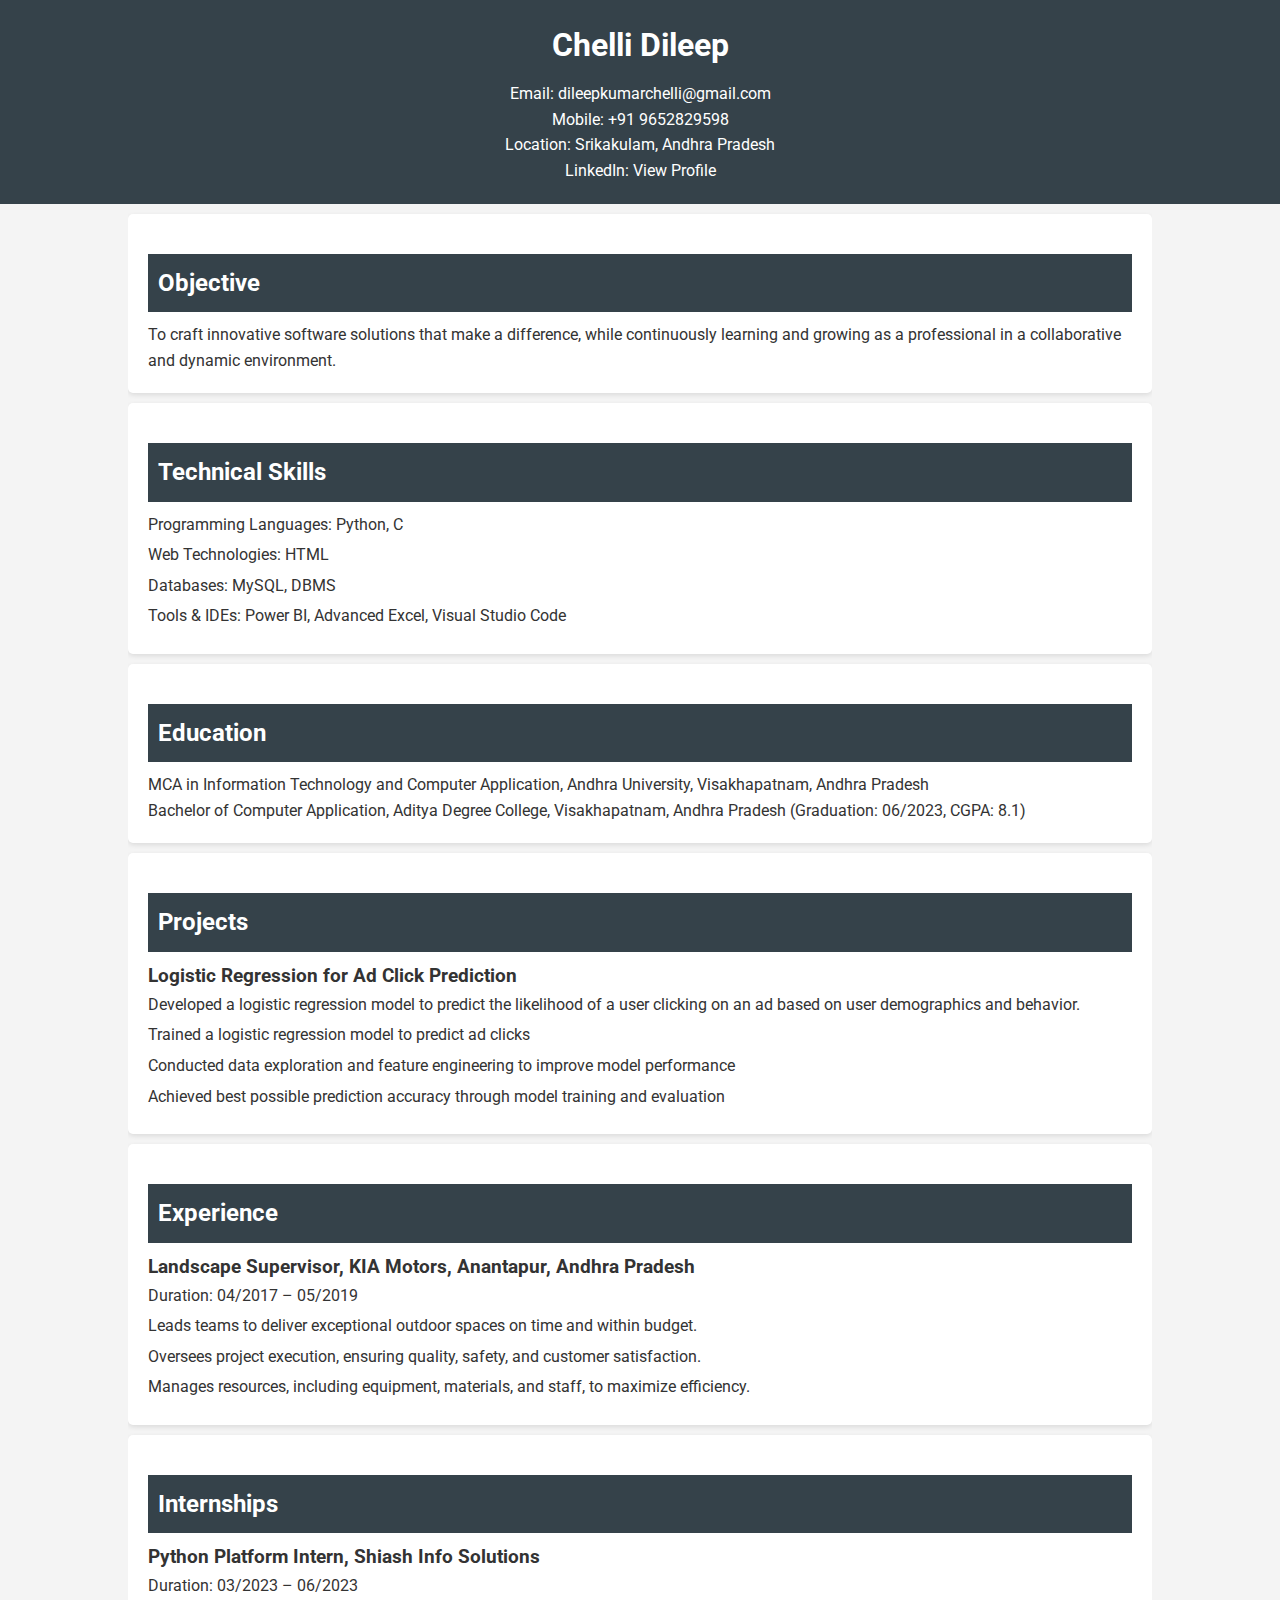
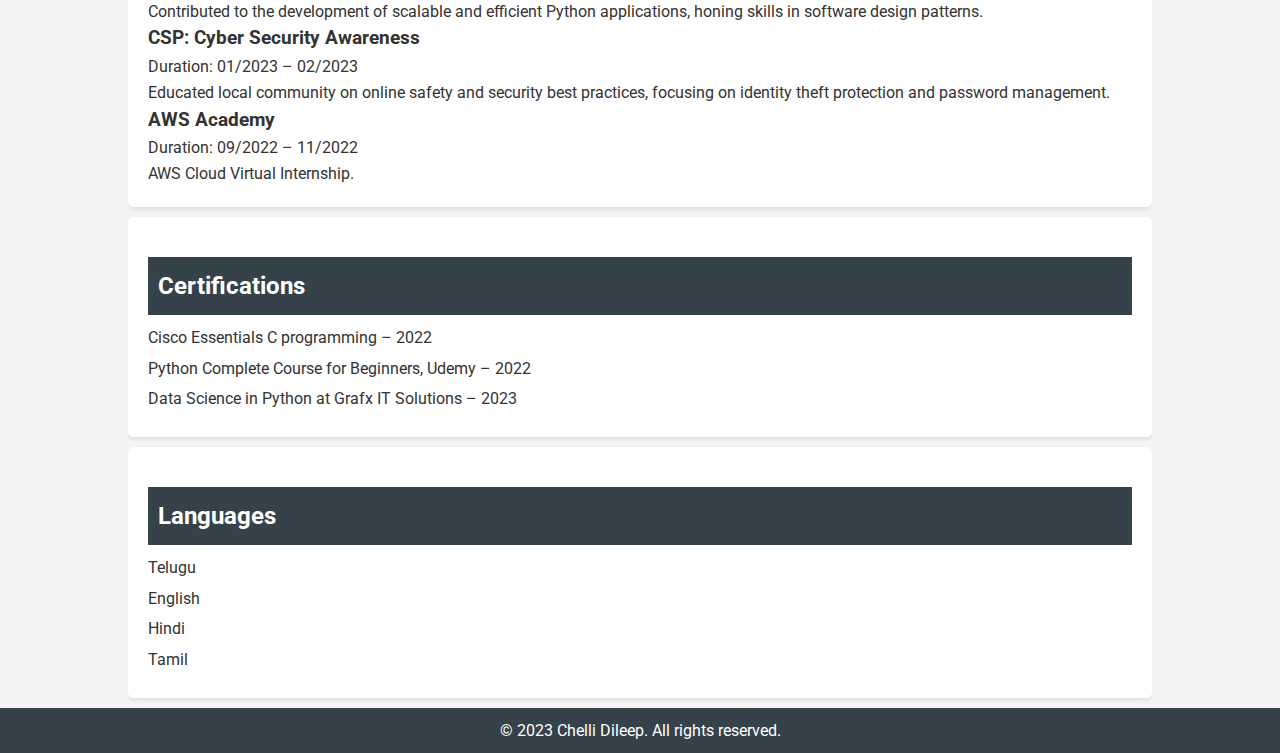
<file: index.html>
<!DOCTYPE html>
<html lang="en">
<head>
    <meta charset="UTF-8">
    <meta name="viewport" content="width=device-width, initial-scale=1.0">
    <title>Dileep's Portfolio</title>
    <link rel="stylesheet" href="styles.css">
    <link href="https://fonts.googleapis.com/css2?family=Roboto:wght@400;700&display=swap" rel="stylesheet">
</head>
<body>
    <header>
        <div class="container">
            <h1>Chelli Dileep</h1>
            <p>Email: <a href="mailto:dileepkumarchelli@gmail.com">dileepkumarchelli@gmail.com</a></p>
            <p>Mobile: <a href="tel:+919652829598">+91 9652829598</a></p>
            <p>Location: Srikakulam, Andhra Pradesh</p>
            <p>LinkedIn: <a href="https://www.linkedin.com/in/chelli-dileep-06a279256" target="_blank">View Profile</a></p>
        </div>
    </header>

    <main class="container">
        <section class="objective">
            <h2>Objective</h2>
            <p>To craft innovative software solutions that make a difference, while continuously learning and growing as a professional in a collaborative and dynamic environment.</p>
        </section>

        <section class="skills">
            <h2>Technical Skills</h2>
            <ul>
                <li>Programming Languages: Python, C</li>
                <li>Web Technologies: HTML</li>
                <li>Databases: MySQL, DBMS</li>
                <li>Tools & IDEs: Power BI, Advanced Excel, Visual Studio Code</li>
            </ul>
        </section>

        <section class="education">
            <h2>Education</h2>
            <p>MCA in Information Technology and Computer Application, Andhra University, Visakhapatnam, Andhra Pradesh</p>
            <p>Bachelor of Computer Application, Aditya Degree College, Visakhapatnam, Andhra Pradesh (Graduation: 06/2023, CGPA: 8.1)</p>
        </section>

        <section class="projects">
            <h2>Projects</h2>
            <h3>Logistic Regression for Ad Click Prediction</h3>
            <p>Developed a logistic regression model to predict the likelihood of a user clicking on an ad based on user demographics and behavior.</p>
            <ul>
                <li>Trained a logistic regression model to predict ad clicks</li>
                <li>Conducted data exploration and feature engineering to improve model performance</li>
                <li>Achieved best possible prediction accuracy through model training and evaluation</li>
            </ul>
        </section>

        <section class="experience">
            <h2>Experience</h2>
            <h3>Landscape Supervisor, KIA Motors, Anantapur, Andhra Pradesh</h3>
            <p>Duration: 04/2017 – 05/2019</p>
            <ul>
                <li>Leads teams to deliver exceptional outdoor spaces on time and within budget.</li>
                <li>Oversees project execution, ensuring quality, safety, and customer satisfaction.</li>
                <li>Manages resources, including equipment, materials, and staff, to maximize efficiency.</li>
            </ul>
        </section>

        <section class="internships">
            <h2>Internships</h2>
            <h3>Python Platform Intern, Shiash Info Solutions</h3>
            <p>Duration: 03/2023 – 06/2023</p>
            <p>Contributed to the development of scalable and efficient Python applications, honing skills in software design patterns.</p>

            <h3>CSP: Cyber Security Awareness</h3>
            <p>Duration: 01/2023 – 02/2023</p>
            <p>Educated local community on online safety and security best practices, focusing on identity theft protection and password management.</p>

            <h3>AWS Academy</h3>
            <p>Duration: 09/2022 – 11/2022</p>
            <p>AWS Cloud Virtual Internship.</p>
        </section>

        <section class="certifications">
            <h2>Certifications</h2>
            <ul>
                <li>Cisco Essentials C programming – 2022</li>
                <li>Python Complete Course for Beginners, Udemy – 2022</li>
                <li>Data Science in Python at Grafx IT Solutions – 2023</li>
            </ul>
        </section>

        <section class="languages">
            <h2>Languages</h2>
            <ul>
                <li>Telugu</li>
                <li>English</li>
                <li>Hindi</li>
                <li>Tamil</li>
            </ul>
        </section>
    </main>

    <footer>
        <p>&copy; 2023 Chelli Dileep. All rights reserved.</p>
    </footer>
</body>
</html>
</file>
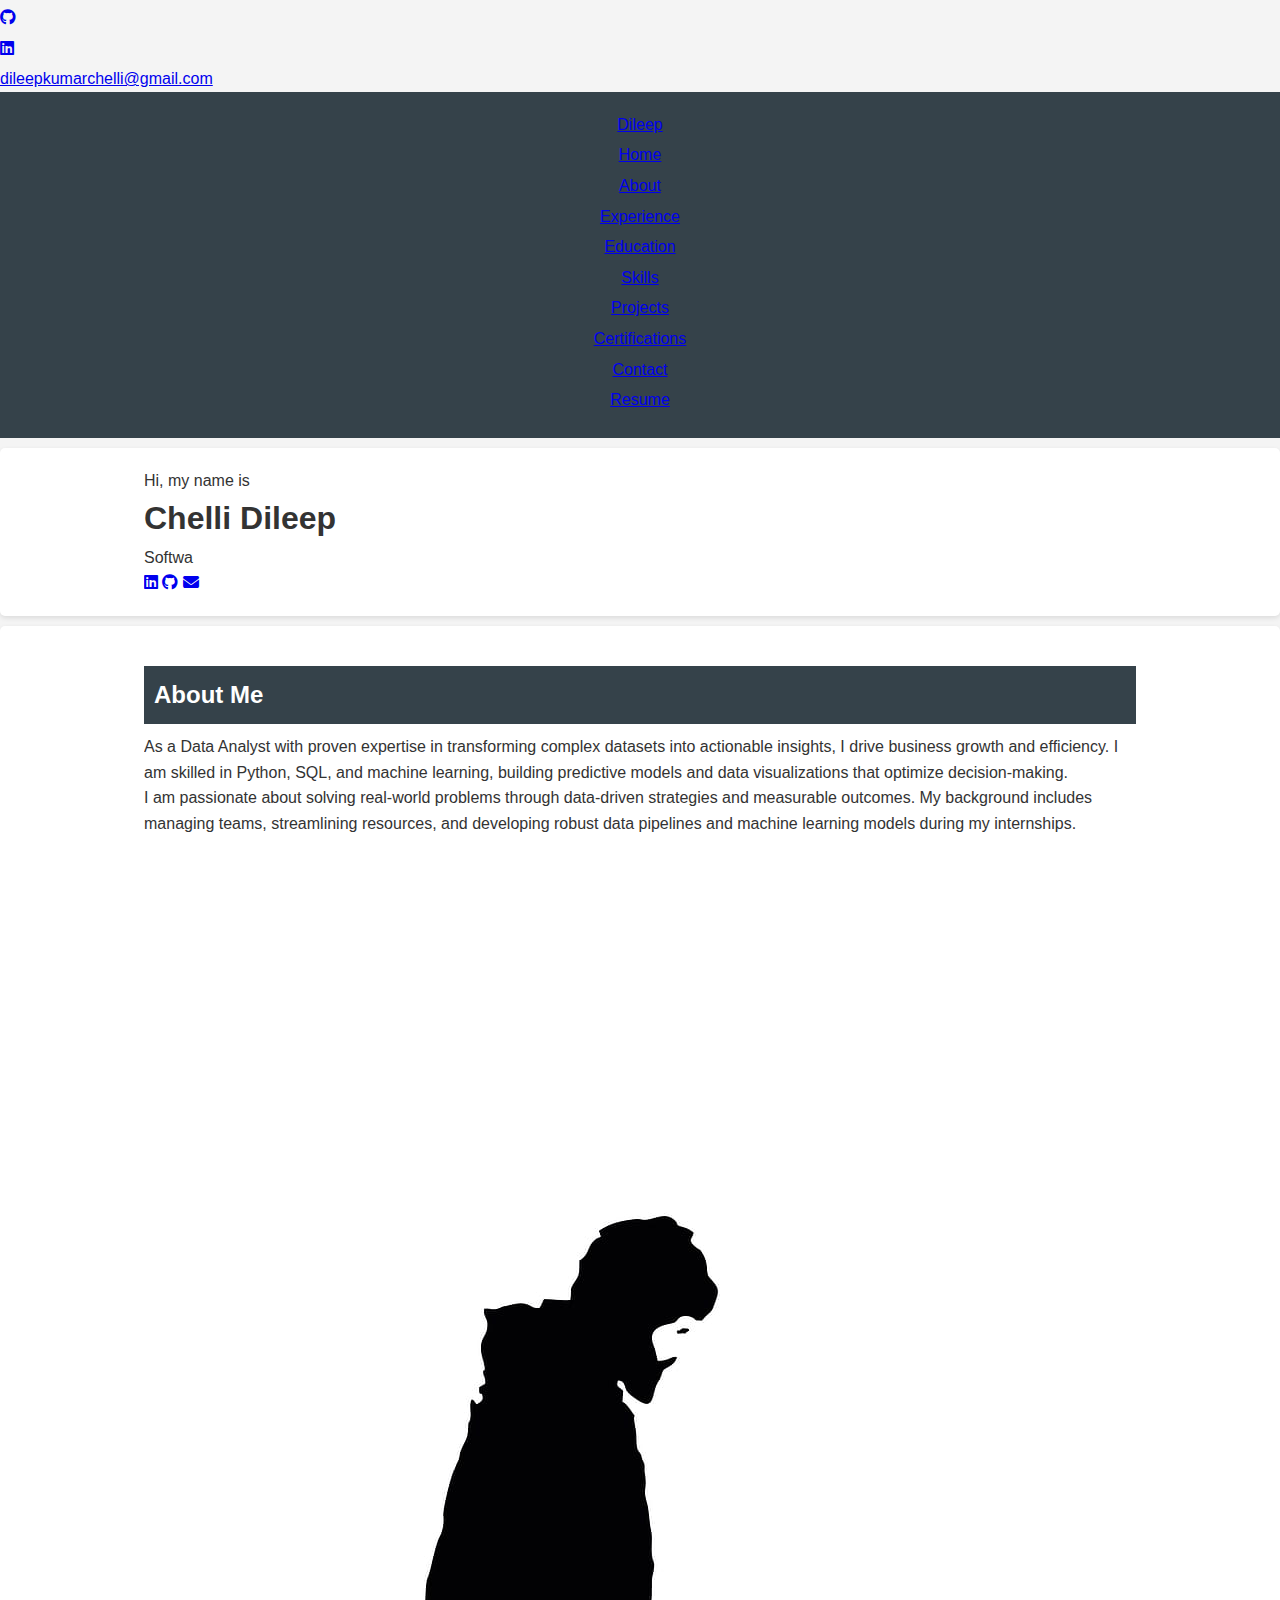
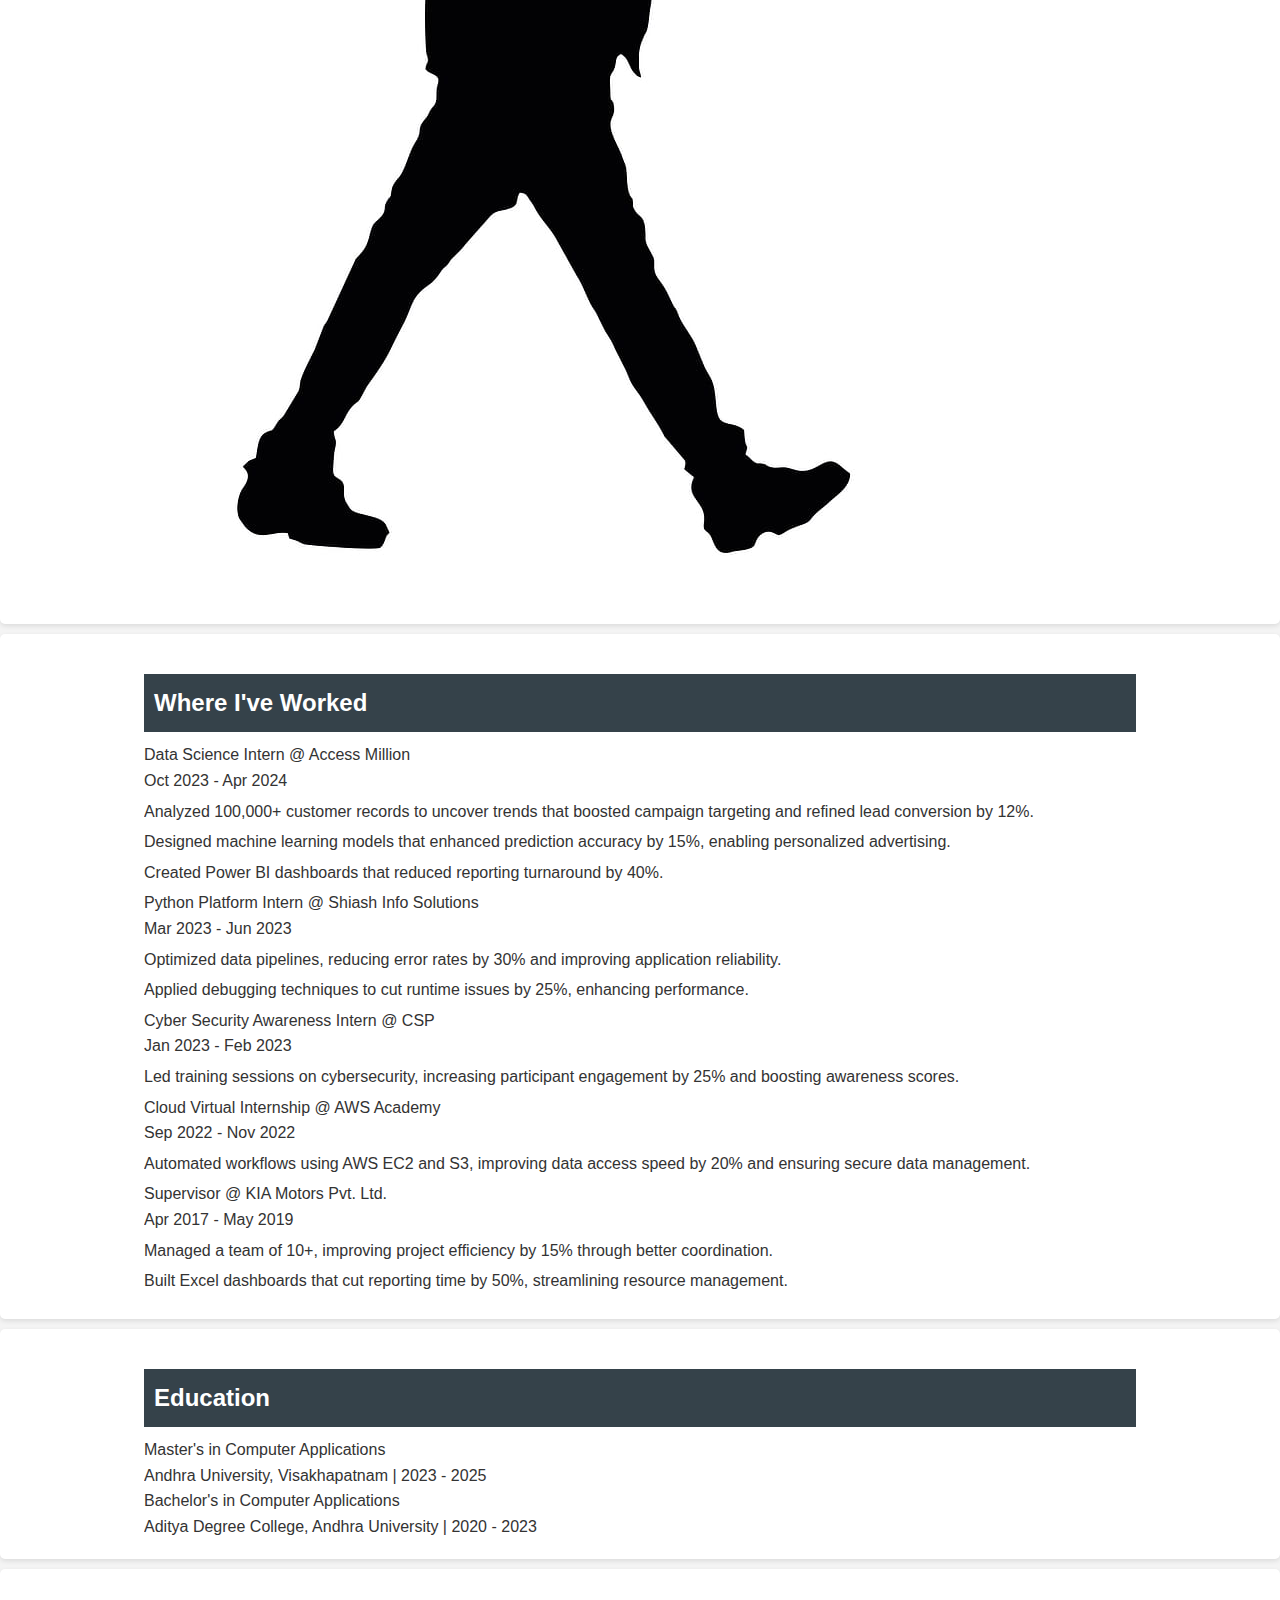
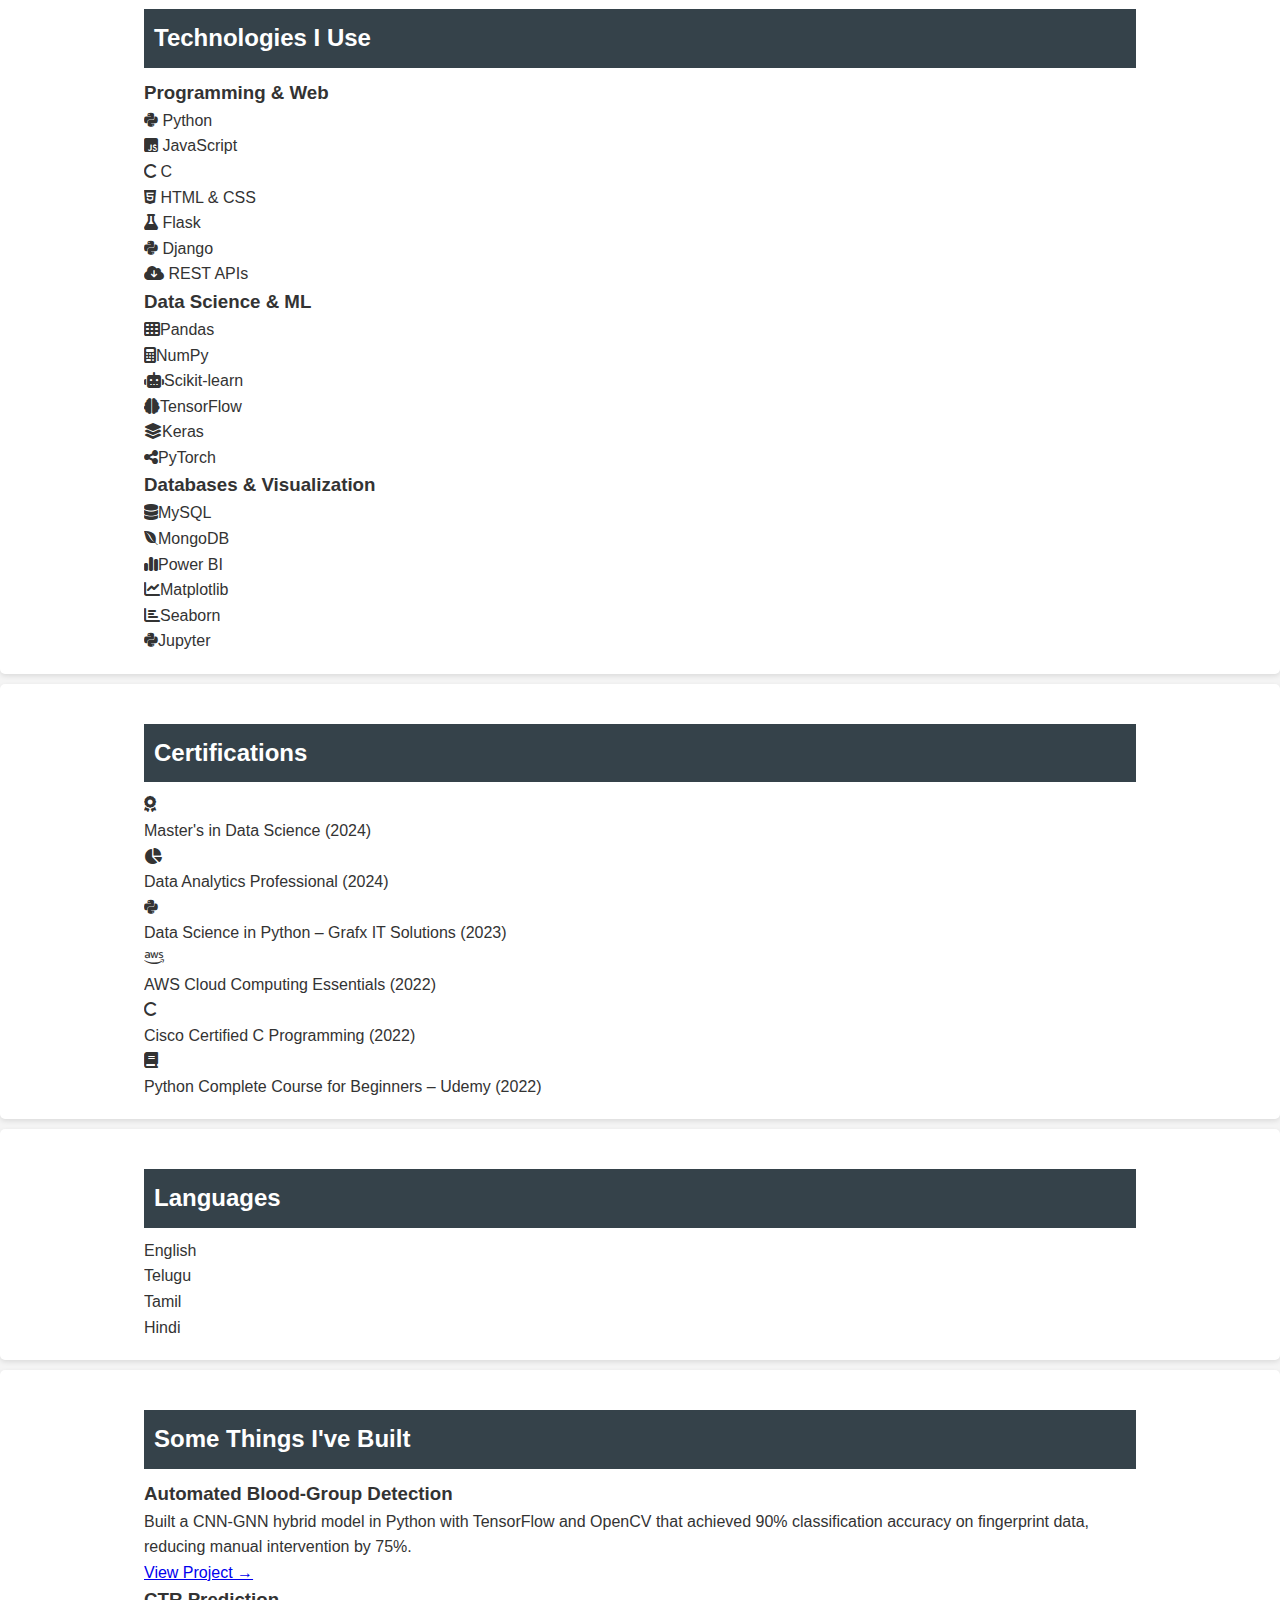
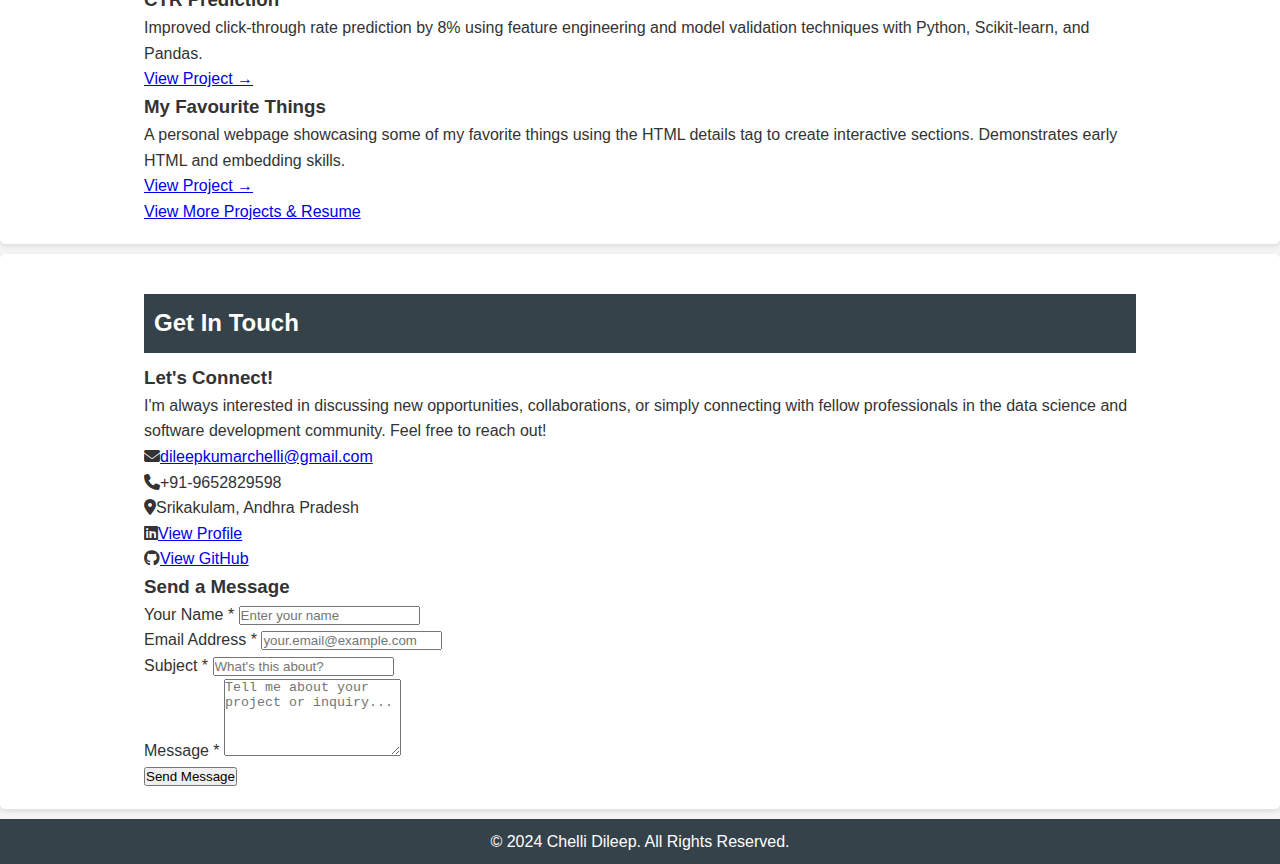
<file: html/index.html>
<!DOCTYPE html>
<html lang="en">

<head>
    <meta charset="UTF-8">
    <meta name="viewport" content="width=device-width, initial-scale=1.0">
    <title>Dileep's Portfolio</title>
    <link rel="stylesheet" href="../styles.css">
    <link rel="stylesheet" href="https://cdnjs.cloudflare.com/ajax/libs/font-awesome/6.5.1/css/all.min.css">
</head>
<body>
    <div class="side-elements left animate fade-in-up" style="transition-delay: 1200ms;">
        <ul class="side-social-list">
            <li><a href="https://github.com/Dileepchelli" target="_blank" title="GitHub"><i class="fa-brands fa-github"></i></a></li>
            <li><a href="https://www.linkedin.com/in/chelli-dileep-06a279256" target="_blank" title="LinkedIn"><i class="fa-brands fa-linkedin"></i></a></li>
        </ul>
    </div>
    <div class="side-elements right animate fade-in-up" style="transition-delay: 1200ms;">
        <div class="side-social-list">
            <div class="side-email">
                <a href="mailto:dileepkumarchelli@gmail.com">dileepkumarchelli@gmail.com</a>
            </div>
        </div>
    </div>

    <header>
        <nav>
            <a href="#home" class="logo">Dileep</a>
            <ul class="nav-links">
                <li><a href="#home">Home</a></li>
                <li><a href="#about">About</a></li>
                <li><a href="#experience">Experience</a></li>
                <li><a href="#education">Education</a></li>
                <li><a href="#skills">Skills</a></li>
                <li><a href="#projects">Projects</a></li>
                <li><a href="#certifications">Certifications</a></li>
                <li><a href="#contact">Contact</a></li>
                <li><a href="../asset/resume/DileepSE.pdf" target="_blank" class="btn-nav">Resume</a></li>
            </ul>
            <div class="burger">
                <div class="line1"></div>
                <div class="line2"></div>
                <div class="line3"></div>
            </div>
        </nav>
    </header>

    <main>
        <section id="home">
            <div class="container">
                <p class="subtitle">Hi, my name is</p>
                <h1>Chelli Dileep</h1>
                <p id="typing-text">Aspiring Web Developer</p>
                <div class="social-links">
                    <a href="https://www.linkedin.com/in/chelli-dileep-06a279256" target="_blank" title="LinkedIn"><i class="fa-brands fa-linkedin"></i></a>
                    <a href="https://github.com/Dileepchelli" target="_blank" title="GitHub"><i class="fa-brands fa-github"></i></a>
                    <a href="mailto:dileepkumarchelli@gmail.com" title="Email"><i class="fa-solid fa-envelope"></i></a>
                </div>
            </div>
        </section>

        <section id="about" class="animate slide-in-left">
            <div class="container">
                <h2 class="section-title">About Me</h2>
                <div class="about-content">
                    <div class="about-text">
                        <p>As a Data Analyst with proven expertise in transforming complex datasets into actionable insights, I drive business growth and efficiency. I am skilled in Python, SQL, and machine learning, building predictive models and data visualizations that optimize decision-making.</p>
                        <p>I am passionate about solving real-world problems through data-driven strategies and measurable outcomes. My background includes managing teams, streamlining resources, and developing robust data pipelines and machine learning models during my internships.</p>
                    </div>
                    <img src="../asset/image/pawan.jpg" alt="Dileep" class="about-image">
                </div>
            </div>
        </section>

        <section id="experience" class="animate slide-in-right">
            <div class="container">
                <h2 class="section-title">Where I've Worked</h2>
                <div class="job">
                    <p class="job-title">Data Science Intern @ <span>Access Million</span></p>
                    <p class="job-date">Oct 2023 - Apr 2024</p>
                    <div class="job-description">
                        <ul>
                            <li>Analyzed 100,000+ customer records to uncover trends that boosted campaign targeting and refined lead conversion by 12%.</li>
                            <li>Designed machine learning models that enhanced prediction accuracy by 15%, enabling personalized advertising.</li>
                            <li>Created Power BI dashboards that reduced reporting turnaround by 40%.</li>
                        </ul>
                    </div>
                </div>
                <div class="job">
                    <p class="job-title">Python Platform Intern @ <span>Shiash Info Solutions</span></p>
                    <p class="job-date">Mar 2023 - Jun 2023</p>
                    <div class="job-description">
                        <ul>
                            <li>Optimized data pipelines, reducing error rates by 30% and improving application reliability.</li>
                            <li>Applied debugging techniques to cut runtime issues by 25%, enhancing performance.</li>
                        </ul>
                    </div>
                </div>
                <div class="job">
                    <p class="job-title">Cyber Security Awareness Intern @ <span>CSP</span></p>
                    <p class="job-date">Jan 2023 - Feb 2023</p>
                    <div class="job-description">
                        <ul>
                            <li>Led training sessions on cybersecurity, increasing participant engagement by 25% and boosting awareness scores.</li>
                        </ul>
                    </div>
                </div>
                <div class="job">
                    <p class="job-title">Cloud Virtual Internship @ <span>AWS Academy</span></p>
                    <p class="job-date">Sep 2022 - Nov 2022</p>
                    <div class="job-description">
                        <ul>
                            <li>Automated workflows using AWS EC2 and S3, improving data access speed by 20% and ensuring secure data management.</li>
                        </ul>
                    </div>
                </div>
                <div class="job">
                    <p class="job-title">Supervisor @ <span>KIA Motors Pvt. Ltd.</span></p>
                    <p class="job-date">Apr 2017 - May 2019</p>
                    <div class="job-description">
                        <ul>
                            <li>Managed a team of 10+, improving project efficiency by 15% through better coordination.</li>
                            <li>Built Excel dashboards that cut reporting time by 50%, streamlining resource management.</li>
                        </ul>
                    </div>
                </div>
            </div>
        </section>

        <section id="education" class="animate slide-in-left">
            <div class="container">
                <h2 class="section-title">Education</h2>
                <div class="degree">
                    <p class="degree-title">Master's in Computer Applications</p>
                    <p class="degree-date">Andhra University, Visakhapatnam | 2023 - 2025</p>
                </div>
                <div class="degree">
                    <p class="degree-title">Bachelor's in Computer Applications</p>
                    <p class="degree-date">Aditya Degree College, Andhra University | 2020 - 2023</p>
                </div>
            </div>
        </section>

        <section id="skills" class="animate fade-in-up">
            <div class="container">
                <h2 class="section-title">Technologies I Use</h2>
                <div class="skills-category">
                    <h3>Programming & Web</h3>
                    <div class="skills-grid">
                        <div class="skill-card">
                            <i class="fa-brands fa-python"></i>
                            <span>Python</span>
                        </div>
                        <div class="skill-card">
                            <i class="fa-brands fa-js-square"></i>
                            <span>JavaScript</span>
                        </div>
                        <div class="skill-card">
                            <i class="fa-solid fa-c"></i>
                            <span>C</span>
                        </div>
                        <div class="skill-card">
                            <i class="fa-brands fa-html5"></i>
                            <span>HTML & CSS</span>
                        </div>
                        <div class="skill-card">
                            <i class="fa-solid fa-flask"></i>
                            <span>Flask</span>
                        </div>
                        <div class="skill-card">
                            <i class="fa-brands fa-python"></i>
                            <span>Django</span>
                        </div>
                        <div class="skill-card">
                            <i class="fa-solid fa-cloud-arrow-down"></i>
                            <span>REST APIs</span>
                        </div>
                    </div>
                </div>
                <div class="skills-category">
                    <h3>Data Science & ML</h3>
                    <div class="skills-grid">
                        <div class="skill-card"><i class="fa-solid fa-table-cells"></i><span>Pandas</span></div>
                        <div class="skill-card"><i class="fa-solid fa-calculator"></i><span>NumPy</span></div>
                        <div class="skill-card"><i class="fa-solid fa-robot"></i><span>Scikit-learn</span></div>
                        <div class="skill-card"><i class="fa-solid fa-brain"></i><span>TensorFlow</span></div>
                        <div class="skill-card"><i class="fa-solid fa-layer-group"></i><span>Keras</span></div>
                        <div class="skill-card"><i class="fa-solid fa-share-nodes"></i><span>PyTorch</span></div>
                    </div>
                </div>
                <div class="skills-category">
                    <h3>Databases & Visualization</h3>
                    <div class="skills-grid">
                        <div class="skill-card"><i class="fa-solid fa-database"></i><span>MySQL</span></div>
                        <div class="skill-card"><i class="fa-brands fa-envira"></i><span>MongoDB</span></div>
                        <div class="skill-card"><i class="fa-solid fa-chart-simple"></i><span>Power BI</span></div>
                        <div class="skill-card"><i class="fa-solid fa-chart-line"></i><span>Matplotlib</span></div>
                        <div class="skill-card"><i class="fa-solid fa-chart-bar"></i><span>Seaborn</span></div>
                        <div class="skill-card"><i class="fa-brands fa-python"></i><span>Jupyter</span></div>
                    </div>
                </div>
            </div>
        </section>
        <section id="certifications" class="animate slide-in-right">
            <div class="container">
                <h2 class="section-title">Certifications</h2>
                <div class="certification">
                    <i class="fa-solid fa-award"></i>
                    <p class="certification-title">Master's in Data Science <span>(2024)</span></p>
                </div>
                <div class="certification">
                    <i class="fa-solid fa-chart-pie"></i>
                    <p class="certification-title">Data Analytics Professional <span>(2024)</span></p>
                </div>
                <div class="certification">
                    <i class="fa-brands fa-python"></i>
                    <p class="certification-title">Data Science in Python – <span>Grafx IT Solutions (2023)</span></p>
                </div>
                <div class="certification">
                    <i class="fa-brands fa-aws"></i>
                    <p class="certification-title">AWS Cloud Computing Essentials <span>(2022)</span></p>
                </div>
                <div class="certification">
                    <i class="fa-solid fa-c"></i>
                    <p class="certification-title">Cisco Certified C Programming <span>(2022)</span></p>
                </div>
                <div class="certification">
                    <i class="fa-solid fa-book"></i>
                    <p class="certification-title">Python Complete Course for Beginners – <span>Udemy (2022)</span></p>
                </div>
            </div>
        </section>

        <section id="languages" class="animate fade-in-up">
            <div class="container">
                <h2 class="section-title">Languages</h2>
                <div class="skills-grid">
                    <div class="language-card">English</div>
                    <div class="language-card">Telugu</div>
                    <div class="language-card">Tamil</div>
                    <div class="language-card">Hindi</div>
                </div>
            </div>
        </section>

        <section id="projects" class="animate slide-in-left">
            <div class="container">
                <h2 class="section-title">Some Things I've Built</h2>
                <div class="projects-grid">
                    <div class="project-card">
                        <div class="card-content">
                            <h3>Automated Blood-Group Detection</h3>
                            <p>Built a CNN-GNN hybrid model in Python with TensorFlow and OpenCV that achieved 90% classification accuracy on fingerprint data, reducing manual intervention by 75%.</p>
                            <a href="https://github.com/Dileepchelli/Automated-Blood-Group-Detection-using-CNN-and-GNN" target="_blank">View Project &rarr;</a>
                        </div>
                    </div>
                    <div class="project-card">
                        <div class="card-content">
                            <h3>CTR Prediction</h3>
                            <p>Improved click-through rate prediction by 8% using feature engineering and model validation techniques with Python, Scikit-learn, and Pandas.</p>
                            <a href="https://github.com/Dileepchelli/CTR-Prediction" target="_blank">View Project &rarr;</a>
                        </div>
                    </div>
                    <div class="project-card">
                        <div class="card-content">
                            <h3>My Favourite Things</h3>
                            <p>A personal webpage showcasing some of my favorite things using the HTML details tag to create interactive sections. Demonstrates early HTML and embedding skills.</p>
                            <a href="../Assignments/MY FAVOURITE THINGS.html" target="_blank">View Project &rarr;</a>
                        </div>
                    </div>
                    <div class="project-card">
                        <a href="../asset/resume/DileepSE.pdf" target="_blank" class="btn btn-card">View More Projects & Resume</a>
                    </div>
                </div>
            </div>
        </section>

        <section id="contact" class="animate fade-in-up">
            <div class="container">
                <h2 class="section-title">Get In Touch</h2>
                <div class="contact-grid">
                    <div class="contact-info">
                        <h3>Let's Connect!</h3>
                        <p>I'm always interested in discussing new opportunities, collaborations, or simply connecting with fellow professionals in the data science and software development community. Feel free to reach out!</p>
                        <p><i class="fa-solid fa-envelope"></i><a href="mailto:dileepkumarchelli@gmail.com">dileepkumarchelli@gmail.com</a></p>
                        <p><i class="fa-solid fa-phone"></i>+91-9652829598</p>
                        <p><i class="fa-solid fa-location-dot"></i>Srikakulam, Andhra Pradesh</p>
                        <p><i class="fa-brands fa-linkedin"></i><a href="https://www.linkedin.com/in/chelli-dileep-06a279256" target="_blank">View Profile</a></p>
                        <p><i class="fa-brands fa-github"></i><a href="https://github.com/Dileepchelli" target="_blank">View GitHub</a></p>
                    </div>
                    <form id="contact-form" action="https://formspree.io/f/YOUR_FORM_ID" method="POST">
                        <h3>Send a Message</h3>
                        <div class="form-group">
                            <label for="name">Your Name *</label>
                            <input type="text" id="name" name="name" placeholder="Enter your name" required>
                        </div>
                        <div class="form-group">
                            <label for="email">Email Address *</label>
                            <input type="email" id="email" name="email" placeholder="your.email@example.com" required>
                        </div>
                        <div class="form-group">
                            <label for="subject">Subject *</label>
                            <input type="text" id="subject" name="subject" placeholder="What's this about?" required>
                        </div>
                        <div class="form-group">
                            <label for="message">Message *</label>
                            <textarea id="message" name="message" rows="5" placeholder="Tell me about your project or inquiry..." required></textarea>
                        </div>
                        <button type="submit" class="btn">Send Message</button>
                    </form>
                </div>
            </div>
        </section>
    </main>

    <footer>
        <p>&copy; 2024 Chelli Dileep. All Rights Reserved.</p>
    </footer>

    <script src="../script.js" defer></script>
</body>
</html>
</file>
<file: styles.css>
* {
    box-sizing: border-box;
    margin: 0;
    padding: 0;
}

body {
    font-family: 'Roboto', sans-serif;
    line-height: 1.6;
    background-color: #f4f4f4;
    color: #333;
}

.container {
    width: 80%;
    margin: auto;
    overflow: hidden;
}

header {
    background: #35424a;
    color: #ffffff;
    padding: 20px 0;
    text-align: center;
}

header h1 {
    margin-bottom: 10px;
}

header p a {
    color: #ffffff;
    text-decoration: none;
}

h2 {
    background: #35424a;
    color: #ffffff;
    padding: 10px;
    margin: 20px 0 10px;
}

section {
    background: #ffffff;
    padding: 20px;
    margin: 10px 0;
    border-radius: 5px;
    box-shadow: 0 2px 5px rgba(0, 0, 0, 0.1);
}

footer {
    text-align: center;
    padding: 10px 0;
    background: #35424a;
    color: #ffffff;
    position: relative;
    bottom: 0;
    width: 100%;
}

ul {
    list-style-type: none;
}

ul li {
    margin: 5px 0;
}
</file>
